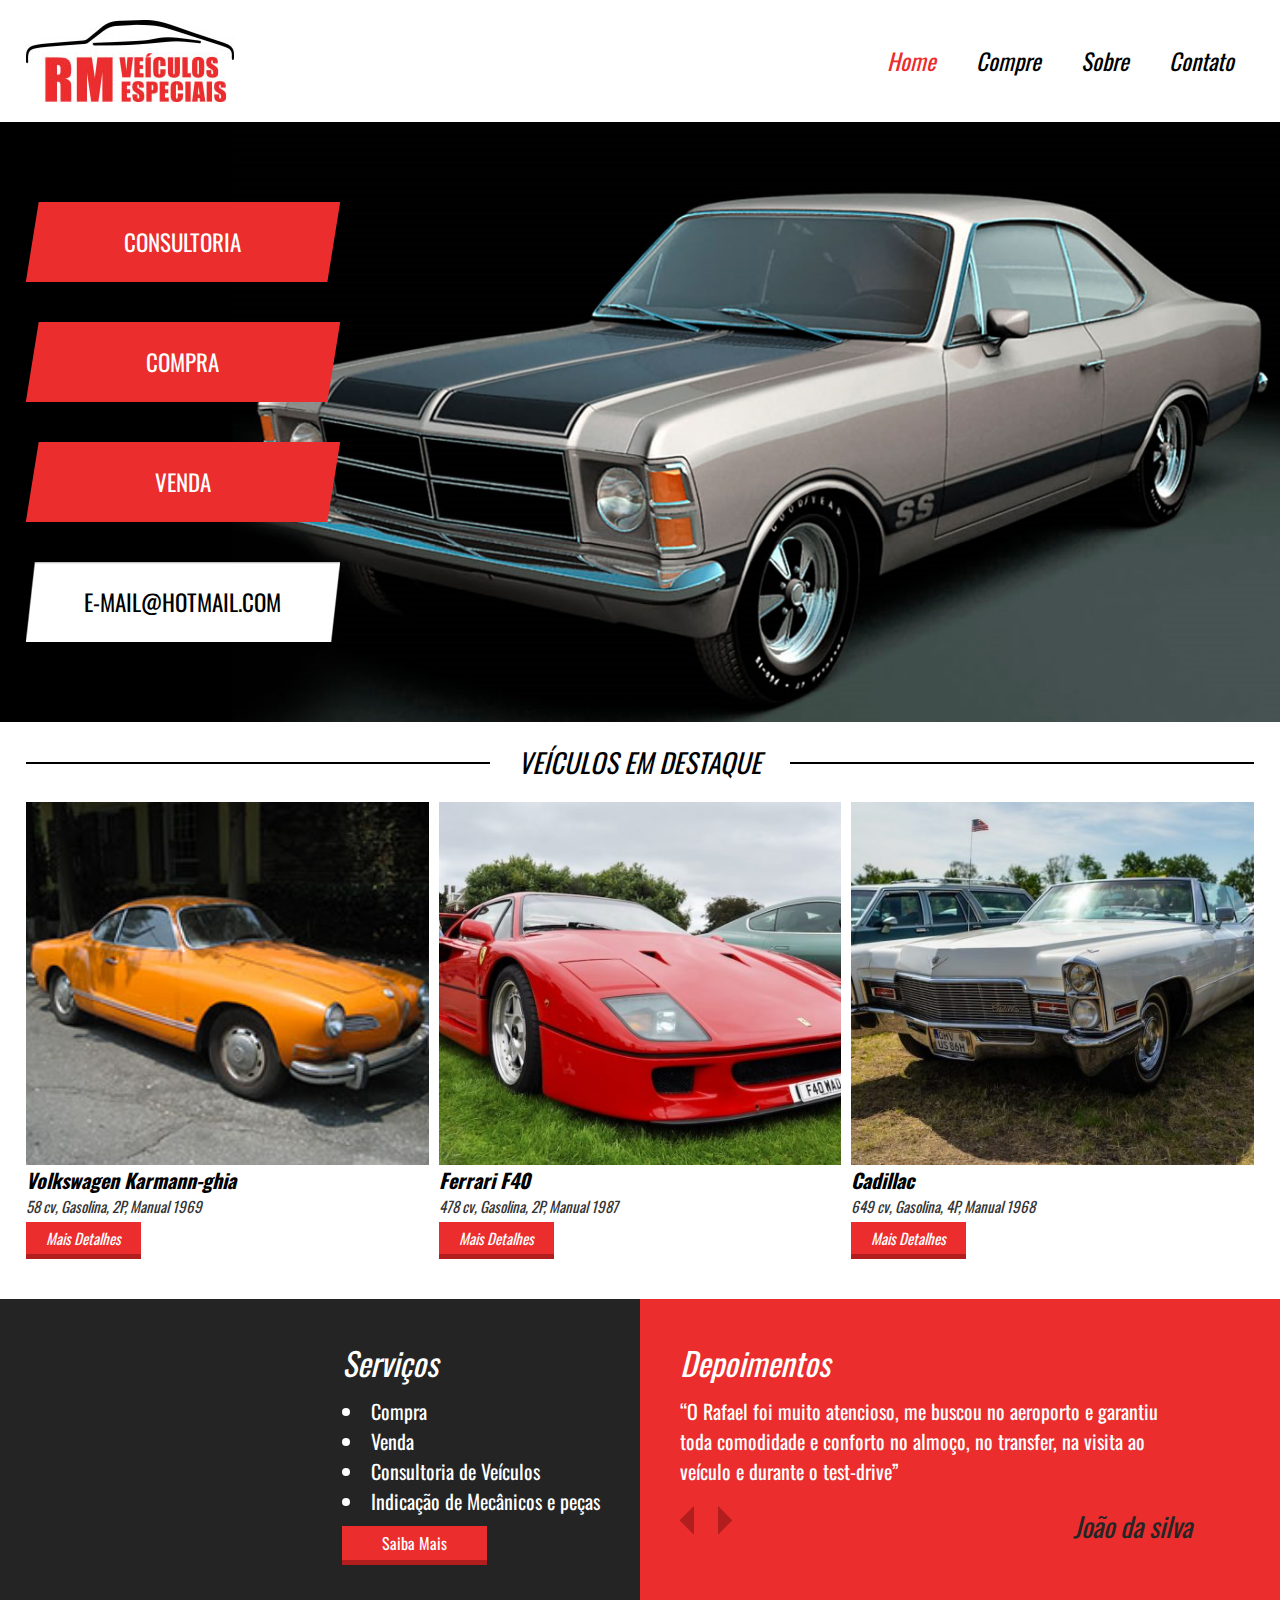
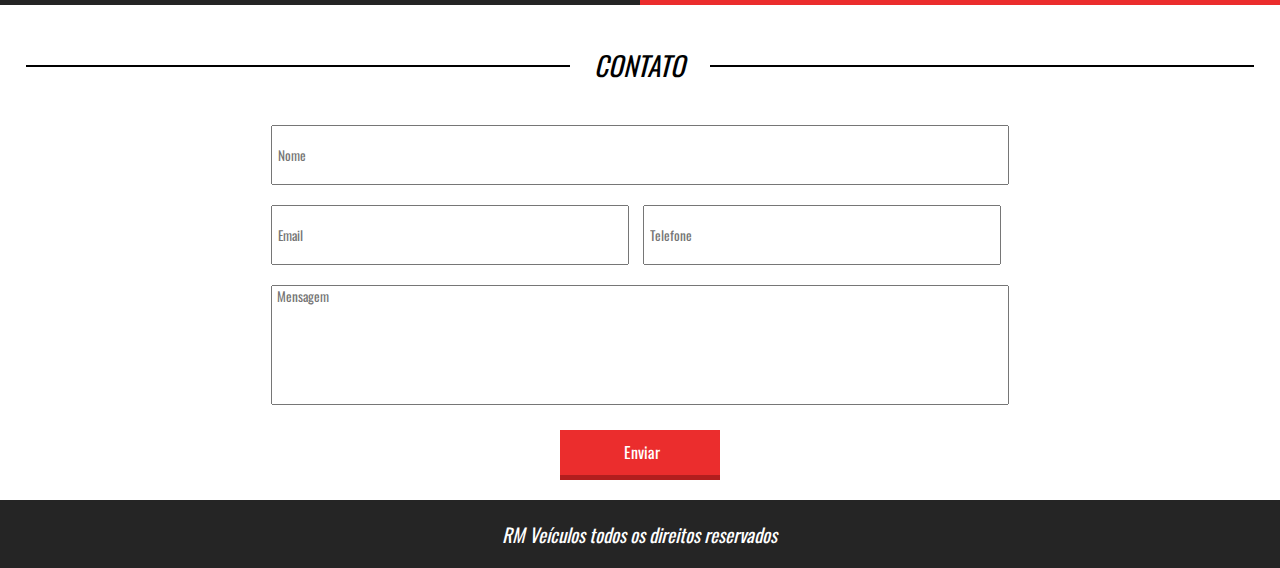
<file: index.html>
<!DOCTYPE html>
<html lang="pt-br">
<head>
    <meta charset="UTF-8">
    <meta http-equiv="X-UA-Compatible" content="IE=edge">
    <meta name="viewport" content="width=device-width, initial-scale=1.0">
    <link href="https://fonts.googleapis.com/css2?family=Oswald:wght@400;700&display=swap" rel="stylesheet">
    <link rel="stylesheet" href="css/style.css">
    <title>RM Veículos</title>
</head>
<body>
    
<header>
    <div class="container-flex">
        <div class="img"></div><!--img-->
        <div class="nav-wraper">
            <div class="nav">
                <ul>
                    <li><a href="index.html" style="color: #EB2D2D;">Home</a></li>
                    <li><a href="Compre.html" title="Compre o seu veículo com os melhores preços">Compre</a></li>
                    <li><a href="Sobre.html" title="Conheça a nossa história">Sobre</a></li>
                    <li><a go="contato" href="" title="Fale conosco">Contato</a></li>
                </ul>
            </div><!--nav-->
        </div><!--nav-wraper-->
        <div class="clear"></div>
    </div><!--container-flex-->
</header>

<main>
    <div class="container">
        <div class="menu">
            <div class="menu-text-wraper">
                <a href=""><div class="menu-text"><p>Consultoria</p></div></a>
            </div><!--menu-text-wraper-->

            <div class="menu-text-wraper">
                <a href=""><div class="menu-text"><p>Compra</p></div></a>
            </div><!--menu-text-wraper-->

            <div class="menu-text-wraper">
                <a href=""><div class="menu-text"><p>Venda</p></div></a>
            </div><!--menu-text-wraper-->

            <div class="menu-text-wraper">
                <a href=""><div class="menu-text last-menu-text"><p style="color: black;">E-MAIL@HOTMAIL.COM</p></div></a>
            </div><!--menu-text-wraper-->
        </div><!--menu-->
    </div><!--container-->
</main>

<section1>
    <div class="container-flex">
        
        <div class="line"></div><!--line-->

        <div class="title">
            <h2>Veículos em Destaque</h2>
        </div><!--title-->

        <div class="line"></div><!--line-->

    </div><!--container-->
</section1>

<div class="cars">
    <div class="container-flex">

        <div class="car" style="margin-right: 10px;">
            <div class="car-box car1"></div><!--car-box-->
            <h2>Volkswagen Karmann-ghia</h2>
            <p>58 cv, Gasolina, 2P, Manual 1969</p>
            <div class="car-wraper">
                <a href=""><div class="car-detalhes"><p>Mais Detalhes</p></div><!--car-detalhes--></a>
            </div><!--car-wraper-->
        </div><!--car-->

        <div class="car" style="margin-right: 10px;">
            <div class="car-box car2"></div><!--car-box-->
            <h2>Ferrari F40</h2>
            <p>478 cv, Gasolina, 2P, Manual 1987</p>
            <div class="car-wraper">
                <a href=""><div class="car-detalhes"><p>Mais Detalhes</p></div><!--car-detalhes--></a>
            </div><!--car-wraper-->
        </div><!--car-->

        <div class="car">
            <div class="car-box car3"></div><!--car-box-->
            <h2>Cadillac</h2>
            <p>649 cv, Gasolina, 4P, Manual 1968</p>
            <div class="car-wraper">
                <a href=""><div class="car-detalhes"><p>Mais Detalhes</p></div><!--car-detalhes--></a>
            </div><!--car-wraper-->
        </div><!--car-->

    </div><!--container-flex-->
</div><!--cars-->

<div class="SD">

    <div class="services">
        <div class="services-text">
            <h2>Serviços</h2>
            <ul>
                <li>Compra</li>
                <li>Venda</li>
                <li>Consultoria de Veículos</li>
                <li>Indicação de Mecânicos e peças</li>
            </ul>

            <div class="saiba-mais-wraper">
                <a href=""><div class="saiba-mais"><p>Saiba Mais</p></div><!--saiba-mais--></a>
            </div><!--saiba-mais-wraper-->
        </div><!--service-text-->
        <div class="clear"></div>
    </div><!--services-->

    <div class="depoiments">
        <div class="depoiments-text">
            <h2>Depoimentos</h2>
            <p>“O Rafael foi muito atencioso, me buscou no aeroporto e garantiu toda comodidade e conforto no almoço, no transfer, na visita ao veículo e durante o test-drive”</p>
            <div class="D-img1"></div>
            <div class="D-img2"></div>
            <div class="D-h2"><h2>João da silva</h2></div>
            <div class="clear"></div>
        </div><!--depoiments-text-->
    </div><!--depoiments-->

</div><!--SD-->

<section1>
    <div class="container-flex">
        
        <div class="line line2"></div><!--line-->

        <div class="title title2">
            <h2>Contato</h2>
        </div><!--title-->

        <div class="line line2"></div><!--line-->

    </div><!--container-->
</section1>

<div id="contato" class="contato">
    <div class="container">
        <form>
            <input type="text" placeholder="Nome" required>
            <input type="email" placeholder="Email" required>
            <input type="tel" placeholder="Telefone" required>
            <textarea placeholder="Mensagem"></textarea>
            <input type="submit" value="Enviar" name="acao">
        </form>
    </div><!--container-->
</div><!--contato-->

<footer>
    <div class="container">
        <div class="footer-wraper">
        <span>RM Veículos</span>
        <span>todos os direitos reservados</span>
        </div><!--footer-wraper-->
    </div><!--container-->
</footer>

<script src="js/jquery.js"></script>
<script src="js/functions.js"></script>

</body>
</html>
</file>
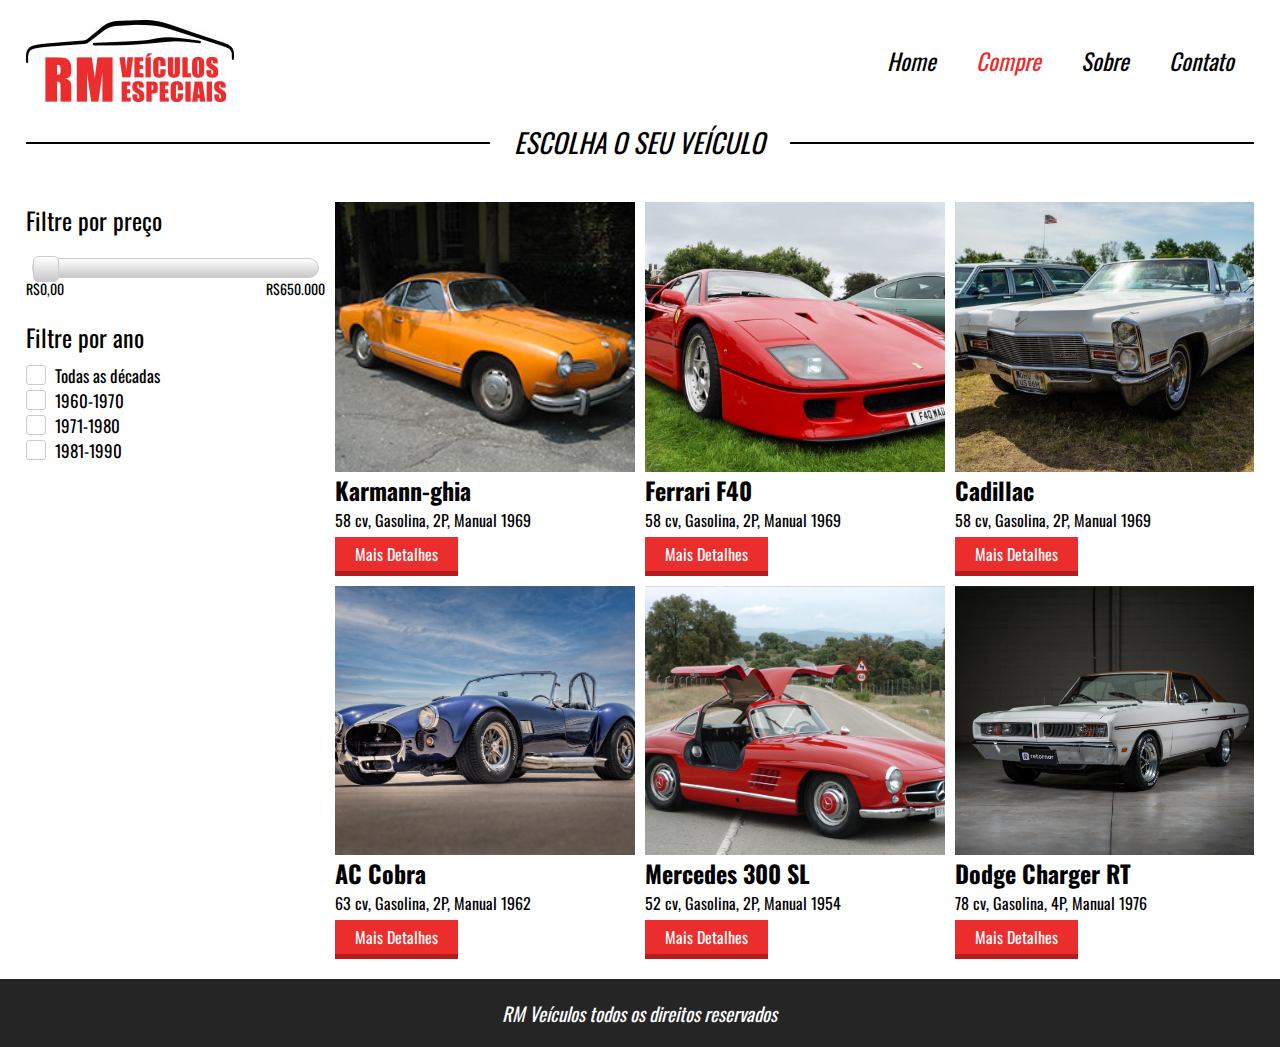
<file: Compre.html>
<!DOCTYPE html>
<html lang="pt-br">
<head>
    <meta charset="UTF-8">
    <meta http-equiv="X-UA-Compatible" content="IE=edge">
    <meta name="viewport" content="width=device-width, initial-scale=1.0">
    <link href="https://fonts.googleapis.com/css2?family=Oswald:wght@400;700&display=swap" rel="stylesheet">
    <link rel="stylesheet" href="css/style.css">
    <title>Compre</title>
</head>
<body>
    
    <header>
        <div class="container-flex">
            <div class="img"></div><!--img-->
            <div class="nav-wraper">
                <div class="nav">
                    <ul>
                        <li><a href="index.html" title="Voltar para o início" >Home</a></li>
                        <li><a href="Compre.html" style="color: #EB2D2D;">Compre</a></li>
                        <li><a href="Sobre.html" title="Conheça a nossa história">Sobre</a></li>
                        <li><a href="" title="Fale conosco">Contato</a></li>
                    </ul>
                </div><!--nav-->
            </div><!--nav-wraper-->
            <div class="clear"></div>
        </div><!--container-flex-->
    </header>

    <section1>
        <div class="container-flex">
            
            <div class="line line3"></div><!--line-->
    
            <div class="title title3">
                <h2>Escolha o seu veículo</h2>
            </div><!--title-->
    
            <div class="line line3"></div><!--line-->
    
        </div><!--container-->
    </section1>

    <div class="cars-venda">

        <div class="container">
            <div class="preco768px">
                <h2>Filtre por preço</h2>
                <div class="barra-preco">
                    <div class="barra-preenchida"></div>
                    <div class="cube-preco"></div>
                </div><!--barra-preco-->
                
                <p class="preco_pesquisa" style="float: left;">R$0,00</p>
                <p style="float: right;">R$650.000</p>
                

                <div class="filtro">
                <h2>Filtre por ano</h2>
                <div class="checkbox-wraper">
                    <input type="checkbox" value="todos" id="item1">
                        <label for="item1">
                            <div class="circle"></div>
                        </label>
                    <label for="item1"><p>Todas as décadas</p></label>
                </div><!--checkbox-wraper-->

                <div class="checkbox-wraper">
                    <input type="checkbox" value="todos" id="item2">
                        <label for="item2">
                            <div class="circle"></div>
                        </label>
                    <label for="item2"><p>1960-1970</p></label>
                </div><!--checkbox-wraper-->

                <div class="checkbox-wraper">
                    <input type="checkbox" value="todos" id="item3">
                        <label for="item3">
                            <div class="circle"></div>
                        </label>
                    <label for="item3"><p>1971-1980</p></label>
                </div><!--checkbox-wraper-->

                <div class="checkbox-wraper">
                    <input type="checkbox" value="todos" id="item4">
                        <label for="item4">
                            <div class="circle"></div>
                        </label>
                    <label for="item4"><p>1981-1990</p></label>
                </div><!--checkbox-wraper-->
                </div><!--filtro-->
            </div><!--preco768px-->
        </div><!--container-->

        <div class="container-flex">

            <div class="preco">
                <h2>Filtre por preço</h2>
                <div class="barra-preco">
                    <div class="barra-preenchida"></div>
                    <div class="cube-preco"></div>
                </div><!--barra-preco-->
                
                <p class="preco_pesquisa" style="float: left;">R$0,00</p>
                <p style="float: right;">R$650.000</p>
                <div class="clear"></div>

                <div class="filtro">
                <h2>Filtre por ano</h2>
                    <div class="checkbox-wraper">
                        <input type="checkbox" value="todos" id="item5">
                            <label for="item5">
                                <div class="circle"></div>
                            </label>
                        <label for="item5"><p>Todas as décadas</p></label>
                    </div><!--checkbox-wraper-->

                    <div class="checkbox-wraper">
                        <input type="checkbox" value="todos" id="item6">
                            <label for="item6">
                                <div class="circle"></div>
                            </label>
                        <label for="item6"><p>1960-1970</p></label>
                    </div><!--checkbox-wraper-->

                    <div class="checkbox-wraper">
                        <input type="checkbox" value="todos" id="item7">
                            <label for="item7">
                                <div class="circle"></div>
                            </label>
                        <label for="item7"><p>1971-1980</p></label>
                    </div><!--checkbox-wraper-->

                    <div class="checkbox-wraper">
                        <input type="checkbox" value="todos" id="item8">
                            <label for="item8">
                                <div class="circle"></div>
                            </label>
                        <label for="item8"><p>1981-1990</p></label>
                    </div><!--checkbox-wraper-->

                </div><!--filtro-->
            </div><!--preco-->

            <div class="carro">
                <div class="car-box car1"></div><!--car-box-->
                <h2>Karmann-ghia</h2>
                <p>58 cv, Gasolina, 2P, Manual 1969</p>
                <div class="car-wraper">
                    <a href=""><div class="car-detalhes"><p>Mais Detalhes</p></div><!--car-detalhes--></a>
                </div><!--car-wraper-->
            </div><!--carro-->

            <div class="carro">
                <div class="car-box car2"></div><!--car-box-->
                <h2>Ferrari F40</h2>
                <p>58 cv, Gasolina, 2P, Manual 1969</p>
                <div class="car-wraper">
                    <a href=""><div class="car-detalhes"><p>Mais Detalhes</p></div><!--car-detalhes--></a>
                </div><!--car-wraper-->
            </div><!--carro-->

            <div class="carro">
                <div class="car-box car3"></div><!--car-box-->
                <h2>Cadillac</h2>
                <p>58 cv, Gasolina, 2P, Manual 1969</p>
                <div class="car-wraper">
                    <a href=""><div class="car-detalhes"><p>Mais Detalhes</p></div><!--car-detalhes--></a>
                </div><!--car-wraper-->
            </div><!--carro-->

        </div><!--container-flex-->
    </div><!--cars-venda-->

    <div class="cars-venda">
        <div class="container-flex">

            <div class="preco"></div><!--preco-->

            <div class="carro">
                <div class="car-box car4"></div><!--car-box-->
                <h2>AC Cobra</h2>
                <p>63 cv, Gasolina, 2P, Manual 1962</p>
                <div class="car-wraper">
                    <a href=""><div class="car-detalhes"><p>Mais Detalhes</p></div><!--car-detalhes--></a>
                </div><!--car-wraper-->
            </div><!--carro-->

            <div class="carro">
                <div class="car-box car5"></div><!--car-box-->
                <h2>Mercedes 300 SL</h2>
                <p>52 cv, Gasolina, 2P, Manual 1954</p>
                <div class="car-wraper">
                    <a href=""><div class="car-detalhes"><p>Mais Detalhes</p></div><!--car-detalhes--></a>
                </div><!--car-wraper-->
            </div><!--carro-->

            <div class="carro">
                <div class="car-box car6"></div><!--car-box-->
                <h2>Dodge Charger RT</h2>
                <p>78 cv, Gasolina, 4P, Manual 1976</p>
                <div class="car-wraper">
                    <a href=""><div class="car-detalhes"><p>Mais Detalhes</p></div><!--car-detalhes--></a>
                </div><!--car-wraper-->
            </div><!--carro-->

        </div><!--container-flex-->
    </div><!--cars-venda-->

    <footer>
        <div class="container">
            <div class="footer-wraper">
            <span>RM Veículos</span>
            <span>todos os direitos reservados</span>
            </div><!--footer-wraper-->
        </div><!--container-->
    </footer>

    <script src="js/jquery.js"></script>
    <script src="js/functions.js"></script>

</body>
</html>
</file>
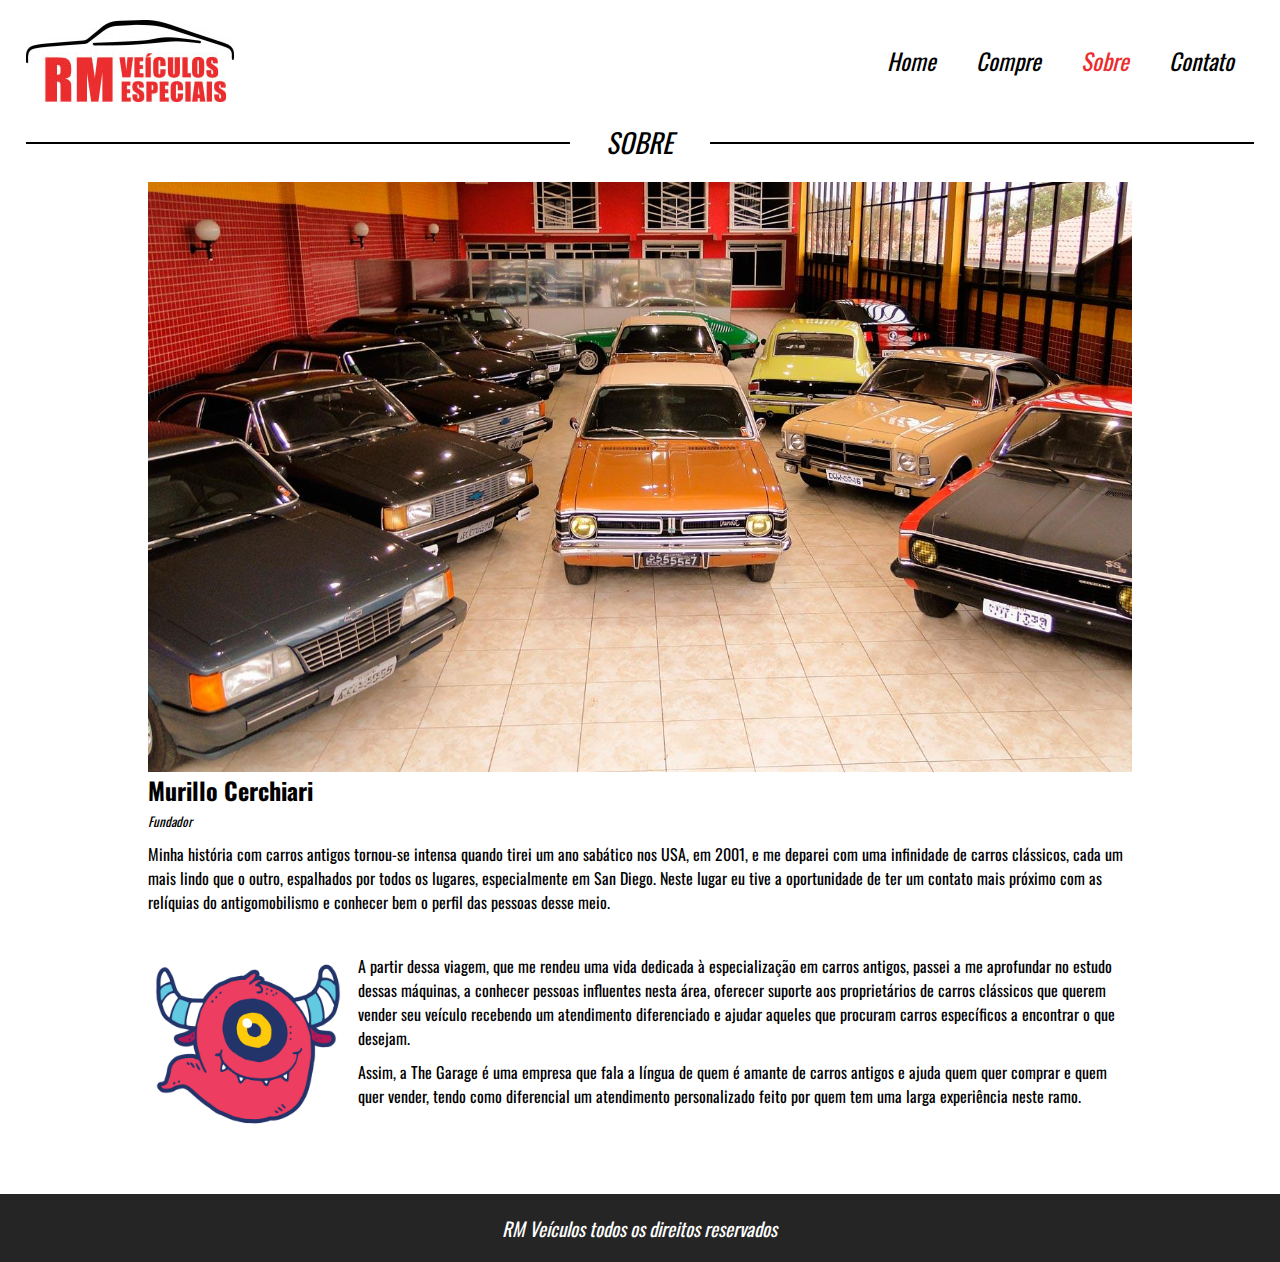
<file: Sobre.html>
<!DOCTYPE html>
<html lang="en">
<head>
    <meta charset="UTF-8">
    <meta http-equiv="X-UA-Compatible" content="IE=edge">
    <meta name="viewport" content="width=device-width, initial-scale=1.0">
    <link href="https://fonts.googleapis.com/css2?family=Oswald:wght@400;700&display=swap" rel="stylesheet">
    <link rel="stylesheet" href="css/style.css">
    <title>Sobre</title>
</head>
<body>
    
    <header>
        <div class="container-flex">
            <div class="img"></div><!--img-->
            <div class="nav-wraper">
                <div class="nav">
                    <ul>
                        <li><a href="index.html" title="Voltar para o início">Home</a></li>
                        <li><a href="Compre.html" title="Compre o seu veículo com os melhores preços">Compre</a></li>
                        <li><a href="Sobre.html" style="color: #EB2D2D;">Sobre</a></li>
                        <li><a href="" title="Fale conosco">Contato</a></li>
                    </ul>
                </div><!--nav-->
            </div><!--nav-wraper-->
            <div class="clear"></div>
        </div><!--container-flex-->
    </header>

    <section1>
        <div class="container-flex">
            
            <div class="line line2"></div><!--line-->
    
            <div class="title title2">
                <h2>Sobre</h2>
            </div><!--title-->
    
            <div class="line line2"></div><!--line-->
    
        </div><!--container-->
    </section1>

    <div class="container">
        <div class="sobre">

            <div class="sobre-img"></div>
            <h2>Murillo Cerchiari</h2><span>Fundador</span>
            <p>Minha história com carros antigos tornou-se intensa quando tirei um ano sabático nos USA, em 2001, e me deparei com uma infinidade de carros clássicos, cada um mais lindo que o outro, espalhados por todos os lugares, especialmente em San Diego. Neste lugar eu tive a oportunidade de ter um contato mais próximo com as relíquias do antigomobilismo e conhecer bem o perfil das pessoas desse meio.</p>

            <div class="sobre-flex">
                <div class="sobre-flex-img"></div><!--sobre-flex-img-->
                <div class="sobre-flex-text">
                    <p>A partir dessa viagem, que me rendeu uma vida dedicada à especialização em carros antigos, passei a me aprofundar no estudo dessas máquinas, a conhecer pessoas influentes nesta área, oferecer suporte aos proprietários de carros clássicos que querem vender seu veículo recebendo um atendimento diferenciado e ajudar aqueles que procuram carros específicos a encontrar o que desejam.</p>
                    <p>Assim, a The Garage é uma empresa que fala a língua de quem é amante de carros antigos e ajuda quem quer comprar e quem quer vender, tendo como diferencial um atendimento personalizado feito por quem tem uma larga experiência neste ramo.</p>
                </div><!--sobre-flex-text-->
            </div><!--sobre-flex-->

        </div><!--sobre-->
    </div><!--container-->

    <footer>
        <div class="container">
            <div class="footer-wraper">
            <span>RM Veículos</span>
            <span>todos os direitos reservados</span>
            </div><!--footer-wraper-->
        </div><!--container-->
    </footer>

    <script src="js/jquery.js"></script>
    <script src="js/functions.js"></script>

</body>
</html>
</file>
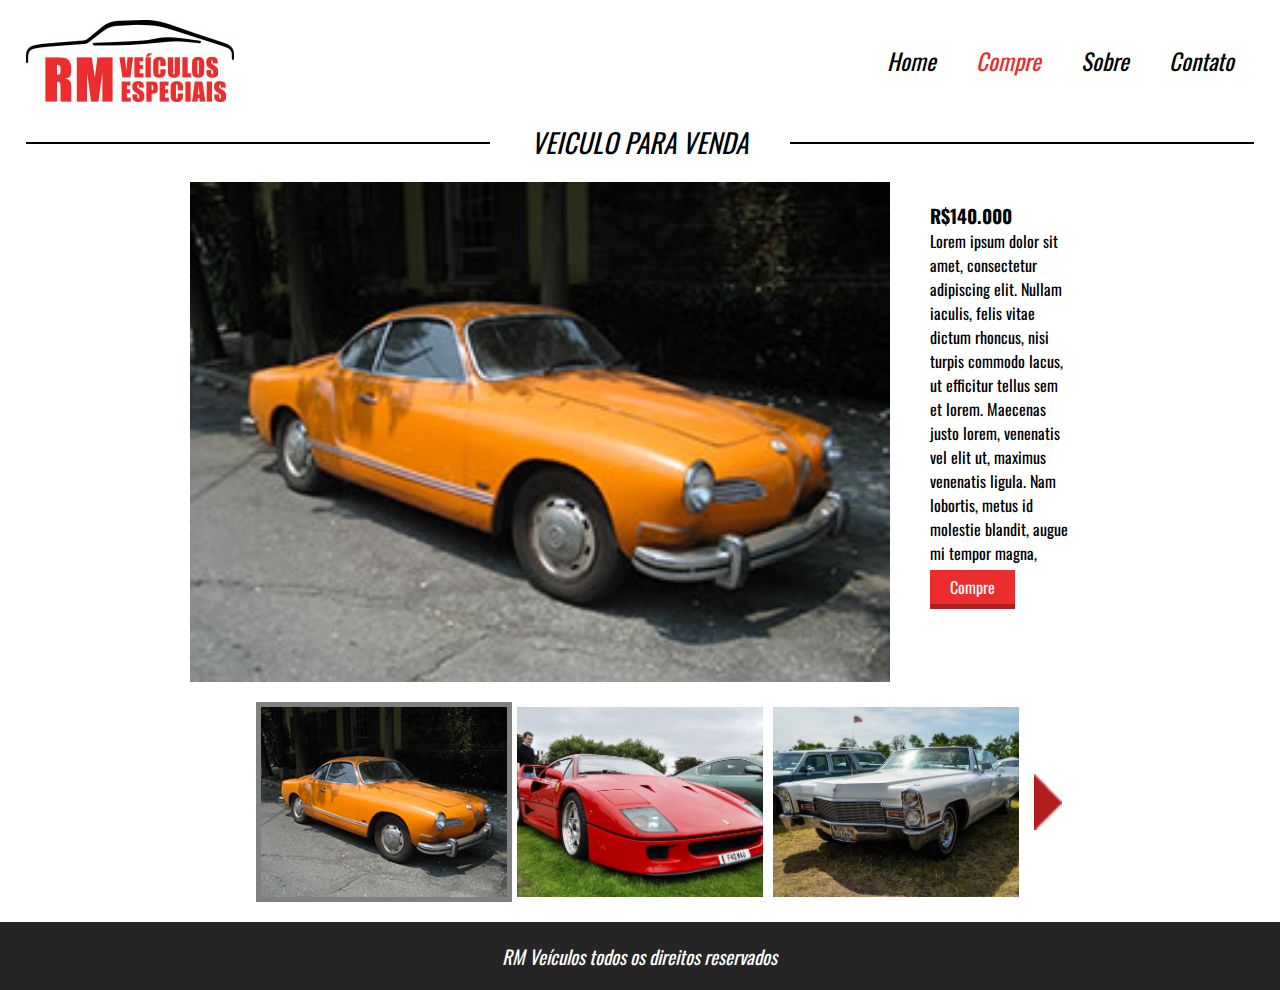
<file: veiculo-teste.html>
<!DOCTYPE html>
<html lang="pt-br">
<head>
    <meta charset="UTF-8">
    <meta http-equiv="X-UA-Compatible" content="IE=edge">
    <meta name="viewport" content="width=device-width, initial-scale=1.0">
    <link href="https://fonts.googleapis.com/css2?family=Oswald:wght@400;700&display=swap" rel="stylesheet">
    <link rel="stylesheet" href="css/style.css">
    <title>Veiculo-teste</title>
</head>
<body>
    
    <header>
        <div class="container-flex">
            <div class="img"></div><!--img-->
            <div class="nav-wraper">
                <div class="nav">
                    <ul>
                        <li><a href="index.html" title="Voltar para o início" >Home</a></li>
                        <li><a href="Compre.html" style="color: #EB2D2D;">Compre</a></li>
                        <li><a href="Sobre.html" title="Conheça a nossa história">Sobre</a></li>
                        <li><a href="" title="Fale conosco">Contato</a></li>
                    </ul>
                </div><!--nav-->
            </div><!--nav-wraper-->
            <div class="clear"></div>
        </div><!--container-flex-->
    </header>

    <section1>
        <div class="container-flex">
            
            <div class="line line3"></div><!--line-->
    
            <div class="title title3">
                <h2>Veiculo Para venda</h2>
            </div><!--title-->
    
            <div class="line line3"></div><!--line-->
    
        </div><!--container-->
    </section1>

    <div class="container">
        <div class="venda-carro">

            <div class="venda-img"></div><!--venda-img-->
            <div class="venda-desc">
                <h3>R$140.000</h2>
                <p>Lorem ipsum dolor sit amet, consectetur adipiscing elit. Nullam iaculis, felis vitae dictum rhoncus, nisi turpis commodo lacus, ut efficitur tellus sem et lorem. Maecenas justo lorem, venenatis vel elit ut, maximus venenatis ligula. Nam lobortis, metus id molestie blandit, augue mi tempor magna,</p>
                <div class="car-wraper">
                    <a href=""><div class="car-detalhes"><p>Compre</p></div><!--car-detalhes--></a>
                </div><!--car-wraper-->
            </div><!--venda-desc-->

        </div><!--venda-carro-->
    </div><!--container-->

    <div class="arrow-left"></div>
    <div class="arrow-right"></div>

    <div class="carrosel-venda">
        <div class="box-venda">

            <div style="background-image: url(imagens/carro1.jpg);" class="slide-venda"></div><!--slide-venda-->
            <div style="background-image: url(imagens/carro2.jpg);" class="slide-venda"></div><!--slide-venda-->
            <div style="background-image: url(imagens/carro3.jpg);" class="slide-venda"></div><!--slide-venda-->
            <div style="background-image: url(imagens/carro4.jpg);" class="slide-venda"></div><!--slide-venda-->
            <div style="background-image: url(imagens/carro5.jpg);" class="slide-venda"></div><!--slide-venda-->
            <div style="background-image: url(imagens/carro6.jpg);" class="slide-venda"></div><!--slide-venda-->
            

        </div><!--box-venda-->
    </div><!--carrossel-venda-->

    <footer>
        <div class="container">
            <div class="footer-wraper">
            <span>RM Veículos</span>
            <span>todos os direitos reservados</span>
            </div><!--footer-wraper-->
        </div><!--container-->
    </footer>

    <script src="js/jquery.js"></script>
    <script src="js/compre.js"></script>

</body>
</html>
</file>
<file: css/style.css>
*{
    margin: 0;
    padding: 0;
    text-decoration: none;
    font-family: 'Oswald', sans-serif;
    box-sizing: border-box;
}

head, body{
    height: 100%;
}

body{
    background-color: white !important;
    max-width: 1400px;
    margin: 0 auto;
}

.clear{
    clear: both;
}

.container{
    width: 96%;
    max-width: 1400px;
    margin: 0 auto;
}

.container-flex{
    width: 96%;
    max-width: 1400px;
    margin: 0 auto;

    display: flex;
}

/*HEADER*/

header{
    padding-top: 20px;
    padding-bottom: 20px;
}

header .container-flex{
    align-items: center;
}

header .img{
    width: 208px;
    height: 82px;

    background-image: url(../imagens/logo.jpg);
    background-repeat: no-repeat;
    background-size: cover;
}

.nav-wraper{
    width: calc(100% - 208px);
}

header .nav{
    width: fit-content;
    height: fit-content;

    float: right;
}

.nav ul{
    list-style: none;
}

.nav li{
   float: left;

   margin-left: 20px;
   margin-right: 20px;
   
}

.nav li a{
    color: black;
    font-size: 23px;
    font-style: italic;
}

/*Fim do HEADER*/

/*MAIN*/

main{
    width: 100%;
    max-width: 1400px;
    height: 600px;
    margin: 0 auto;
    margin-bottom: 20px;

    background-image: url(../imagens/bg-img.png);
    background-size: cover;
    background-repeat: no-repeat;
    background-position: left bottom;
}

main .container{
    height: 600px;
}

.menu{
    width: fit-content;
    height: fit-content;

    position: relative;
    top: 50%;
    transform: translateY(-50%);
}

.menu-text-wraper{
    width: min-content;
}

.menu-text{
    width: 314px;
    height: 80px;
    margin-bottom: 40px;

    background-image: url(../imagens/box-text.png);
    background-size: cover;
    background-repeat: no-repeat;

    transition: 1s;
}

.menu-text:hover{
    width: 360px;
}



.menu-text p{
    text-align: center;
    font-size: 23px;
    color: white;
    text-transform: uppercase;


    position: relative;
    top: 50%;
    transform: translateY(-50%);

}

.last-menu-text{
    color: black; 
    background-image: url(../imagens/box-white-text\ \(1\).png);
}

/*Fim do MAIN*/

/*Section1*/

.line{
    width: calc((100% - 300px)/2 );

    background-image: url(../imagens/Line.jpg);
    background-size: 100% 100%;
}

.title{
    width: 300px;
}

.title h2{
    text-align: center;
    font-size: 27px;
    font-weight: normal;
    text-transform: uppercase;
    font-style: italic;
}

/*Fim da Section1*/

/*Cars*/

    .cars{
        margin-top: 20px;
    }
    
    .car{
        width: 33.3%;
    }

    
    .car-box{
        width: 100%;
        padding-top: 90%;

        background-size: cover;
        background-position: center;
    }

    .car h2{
        font-style: italic;
        font-size: 20px;
    }

    .car p{
        color: #353535;
        font-size: 15px;
        font-style: italic;
    }

    .car1{
        background-image: url(../imagens/carro1.jpg);
    }

    .car2{
        background-image: url(../imagens/carro2.jpg);
    }

    .car3{
        background-image: url(../imagens/carro3.jpg);
    }

    .car4{
        background-image: url(../imagens/carro4.jpg);
    }

    .car5{
        background-image: url(../imagens/carro5.jpg);
    }

    .car6{
        background-image: url(../imagens/carro6.jpg);
    }

    .car-wraper{
        width: fit-content;
    }

    .car-detalhes{
        width: fit-content;
        background-color: #EB2D2D;
        border-bottom: 5px solid #B21E1E;

    }

    .car-detalhes p{
        text-align: center;
        color: white;
        padding: 5px 20px;

        transition: 1s;
    }

    .car-detalhes p:hover{
        padding: 5px 30px;
    }

    .SD{
        max-width: 1400px;
        margin: 40px auto;
        margin-top: 40px;
        display: flex;
    }

    .services{
        width: 50%;
        max-width: calc(1400px/2);
        background-color: #242424;
    }

    .services-text{
        width: fit-content;
        float: right;
        margin-right: 40px;
        margin-top: 40px;
        margin-bottom: 40px;

        color: white;
    }

    .services-text h2{
        
        margin-bottom: 10px;
        font-weight: normal;
        font-style: italic;
        font-size: 32px;
    }

    .services-text ul{
        list-style-position: inside;
    }

    .services-text li{
        font-size: 20px;
    }

    .saiba-mais-wraper{
        width: fit-content;
    }

    .saiba-mais{
        width: fit-content;
        background-color: #EB2D2D;
        border-bottom: 5px solid #B21E1E;
    }

    .saiba-mais p{
        text-align: center;
        color: white;
        padding: 5px 20px;
        margin-top: 10px;

        transition: 1s;
    }

    .services .saiba-mais{
        padding: 0px 20px;
    }


    .saiba-mais p:hover{
        padding: 5px 30px;
    }

    
    .depoiments{
        width: 50%;
        max-width: calc(1400px/2);
        background-color: #EB2D2D;
    }

    .depoiments-text{
        width: fit-content;
        max-width: 80%;
        float: left;
        margin-left: 40px;
        margin-top: 40px;
        margin-bottom: 40px;

        color: white;
    }

    .depoiments-text h2{
        margin-bottom: 10px;
        font-weight: normal;
        font-style: italic;
        font-size: 32px;
    }

    .depoiments-text p{
        font-size: 20px;
        margin-bottom: 20px;
    }

    .D-img1{
        width: 14px;
        height: 28px;

        background-image: url(../imagens/arrow-left.png);

        display: inline-block;
        cursor: pointer;
    }

    .D-img2{
        width: 14px;
        height: 28px;
        margin-left: 20px;

        background-image: url(../imagens/arrow-right.png);

        display: inline-block;
        cursor: pointer;
    }

    .D-h2{
        float: right;
    }

    .D-h2 h2{
        color: #252525;
        font-size: 27px;
    }

/*Fim de Cars*/

/*Contato*/

.title2{
    width: 140px;
}

.line2{
    width: calc((100% - 140px)/2 );
}

.contato form{
    width: 60%;
    margin: 0 auto;

    
}

.contato form input{
    display: block;
    width: 100%;
    height: 60px;
    padding-left: 5px;
    line-height: 40px;
    margin-top: 20px;
}

.contato form input[type="text"]{
    margin-top: 40px;
}

.contato form textarea{
    width: 100%;
    height: 120px;
    padding-left: 5px;
    line-height: 20px;
    margin-top: 20px;
    resize: none;
}

.contato input[type="email"]{
    margin-right: 10px;
}

.contato input[type="email"], .contato input[type="tel"]{
    display: inline-block;
    width: calc(50% - 11px);
}



.contato form input[type="submit"]{
    width: 160px;
    height: 50px;
    margin: 20px auto;

    background-color: #EB2D2D;
    border: none;
    border-bottom: 5px solid #B21E1E;

    text-align: center;
    font-size: 16px;
    line-height: 0px;
    color: white;
    cursor: pointer;

    transition: 1s;
}

.contato form input[type="submit"]:hover{
    width: 200px;
}

/*Fim de Contato*/

/*Footer*/

footer{
    width: 100%;

    background-color: #252525;
}

footer .container{
    padding: 20px 10px;
}

.footer-wraper{
    width: fit-content;
    margin: 0 auto;
}

footer span{
    
    color: white;
    font-size: 19px;
    font-style: italic;

    text-align: center;
}

/*Fim de footer*/
/*Fim de Index*/

/*Compre*/

.cars-venda{
    margin-top: 10px;
}

.cars-venda:first-of-type{
    margin-top: 40px;
}

.cars-venda:nth-of-type(2){
    margin-bottom: 20px;
}

.preco{
    width: 25%;
}

.carro{
    width: 25%;
    margin-left: 10px;
}

.car-wraper{
    margin-top: 5px;
}

.preco h2{
    font-size: 24px;
    color: black;
    font-weight: normal;

    margin-bottom: 10px;
}

.preco > p{
    margin-bottom: 20px;
    font-size: 14px;
}

.filtro input{
    cursor: pointer;
}

.filtro h2{
    margin-bottom: 10px;
}

.filtro p{
    display: inline-block;
    font-size: 17px;
    margin-left: 5px;
}

.filtro input{
    display: inline-block;
}

.barra-preco{

    position: relative;

    width: 96%;
    height: 20px;
    margin: 20px auto;
    margin-bottom: 0;

    border: 1px solid #ccc;
    border-radius: 20px;

    background: linear-gradient(to bottom,rgb(255,255,255),rgb(200,200,200));
}

.barra-preenchida{
    width: 0%;
    height: 20px;
    border-radius: 20px;
    background-color: #ccc;
}

.cube-preco{

    position: absolute;
    top: -3px;
    left: -1px;

    width: 26px;
    height: 26px;

    border: 1px solid #ccc;
    border-radius: 5px;

    background: linear-gradient(to bottom,rgb(255,255,255),rgb(200,200,200));
}

.preco768px{
    display: none;
}

.checkbox-wraper input[type="checkbox"]{
    display: none;
}

.checkbox-wraper label:nth-of-type(1){
    width: 20px;
    height: 20px;
    display: inline-block;
    border: 1px solid #ccc;
    border-radius: 3px;
    cursor: pointer;
    position: relative;
}

.circle{
    width: 8px;
    height: 8px;
    background-color: black;
    border-radius: 8px;
    display: none;
    position: absolute;
    vertical-align: bottom;
    left: 5px;
    top: 5px;
}

.checkbox-wraper input[type="checkbox"]:checked + label > .circle{
    display: block;
}

.checkbox-wraper p{
    position: relative;
    top: -2px;
}

/*fim de Compre*/

/*Sobre*/

.sobre{
    width: 80%;
    margin: 20px auto;
    
}

.sobre-img{
    width: 100%;
    padding-top: 60%;

    background-image: url(../imagens/sobre.jpg);
    background-size: cover;
    background-repeat: no-repeat;
}

.sobre span{
    font-style: italic;
    font-size: 13px;
}

.sobre p{
    margin-top: 10px;
}

.sobre-flex{
    display: flex;
    align-items: top;
}

.sobre-flex-img{
    width: 150%;
    min-width: 100px;
    max-width: 200px;
    min-height: 200px;
    margin: 30px;
    margin-left: 0;
    margin-right: 10px;

    background-image: url(../imagens/fundador.png);
    background-size: 100% auto;
    background-position: center;
    background-repeat: no-repeat;
}

.sobre-flex-text{
    margin-top: 30px;
    height: fit-content;
}

/*Fim de Sobre*/

/*Veiculo Teste*/

.venda-carro{
    max-width: 900px;
    min-width: 870px;
    display: flex;
    margin: 20px auto;
}

.venda-img{
    width: 80%;
    max-width: 700px;
    height: 500px;
    background-image: url(../imagens/carro1.jpg);
    background-size: cover;
    background-position: center;
    background-repeat: no-repeat;

}

.venda-desc{
    width: 20%;
    height: 500px;
    margin-left: 20px;
    padding: 20px;
}

.carrosel-venda{
    width: 60%;
    height: 200px;
    margin: 20px auto;
    overflow-x: hidden;
    overflow-y: hidden;
}

.box-venda{
    width: calc(2*100%); /*Espaço para colocar 6 imagens*/
    height: 100%;
}

.slide-venda{
    width: calc(100%/6);
    height: 100%;
    border: 5px solid white;
    display: inline-block;
    margin-right: -4px;

    background-size: cover;
    background-position: center;
    background-repeat: no-repeat;
}

.arrow-right{
    width: 28px;
    height: 56px;
    background-image: url(../imagens/arrow-right.png);
    background-size: cover;
    background-position: center;
    background-repeat: no-repeat;

    position: absolute;
    transform: translateY(-50%);
    cursor: pointer;
}

.arrow-left{
    width: 28px;
    height: 56px;
    background-image: url(../imagens/arrow-left.png);
    background-size: cover;
    background-position: center;
    background-repeat: no-repeat;
    display: none;

    position: absolute;
    transform: translate(-100%, -50%);
    cursor: pointer;
    
}

/*Fim de veiculo teste*/

@media screen and (max-width: 768px){
    
    header .container-flex{
        display: block;
    }

    header .img{
        margin: 0 auto
    }

    header .nav-wraper{
        width: fit-content;
        margin: 10px auto;
    }

    header .nav{
        width: 100%;
        float: none;
    }

    .nav li{
        margin-left: 10px;
        margin-right: 10px;
    }

    .menu-text{
        width: 250px;
        height: 60px;
    }

    .cars .container-flex{
        flex-direction: column;
    }

    .cars{
        max-width: 600px;
        margin: 30px auto;
    }

    .car{
        width: 100%;
    }

    .car h2{
        margin-top: 5px;
    }

    .car h2, .car p{
        text-align: center;
    }

    .car-wraper{
        margin-top: 5px;
    }

    .car-detalhes{
        margin-bottom: 20px;
    }

    .SD{
        flex-direction: column;
    }

    .services{
        width: 100%;
        max-width: none;
    }

    .services-text{
        float: none;
        margin: 40px auto;
    }

    .services-text h2{
        text-align: center;
    }

    .saiba-mais-wraper{
        margin: 0 auto;
        margin-top: 20px;
    }

    .depoiments{
        width: 100%;
        max-width: none;
    }

    .contato form{
        width: 96%;
    }

    .preco768px{
        display: block;
        text-align: center;
    }


    .preco{
        display: none;
    }

    .carro{
        width: 33.3%;
    }

    .carro h2{
        font-size: 14px;
    }

    .carro p{
        font-size: 12px;
    }

    .filtro{
        text-align: left;
        width: fit-content;
        margin: 15px auto;
    }

    .sobre-flex{
        flex-direction: column;
    }

    .sobre-flex-img{
        width: 100%;
        max-width: 200px;
        margin: 20px auto;
        background-size: cover;
    }

    .sobre-flex-text{
        margin-top: 0;
    }


}

@media screen and (max-width: 580px){

    main{
        background-position: center;
    }

    .menu{
        position: relative;
        top: 50%;
        left: 50%;
        transform: translate(-50%, -50%);
    }

    .menu-text:hover{
        width: 250px;
    }

    .line3{
        width: calc((100% - 180px)/2);
    }
    
    .title3{
        width: 180px;
    }
    
    .title3 h2{
        font-size: 17px;
    }

    .cars-venda .container-flex{
        flex-direction: column;
    }

    .carro{
        width: 100%;
        margin: 0 auto;
        text-align: center;
    }

    .car-wraper{
        margin: 0 auto;
        margin-top: 5px;
    }

    .contato input[type="email"], .contato input[type="tel"]{
        display: block;
        width: 100%;
    }
}
</file>
